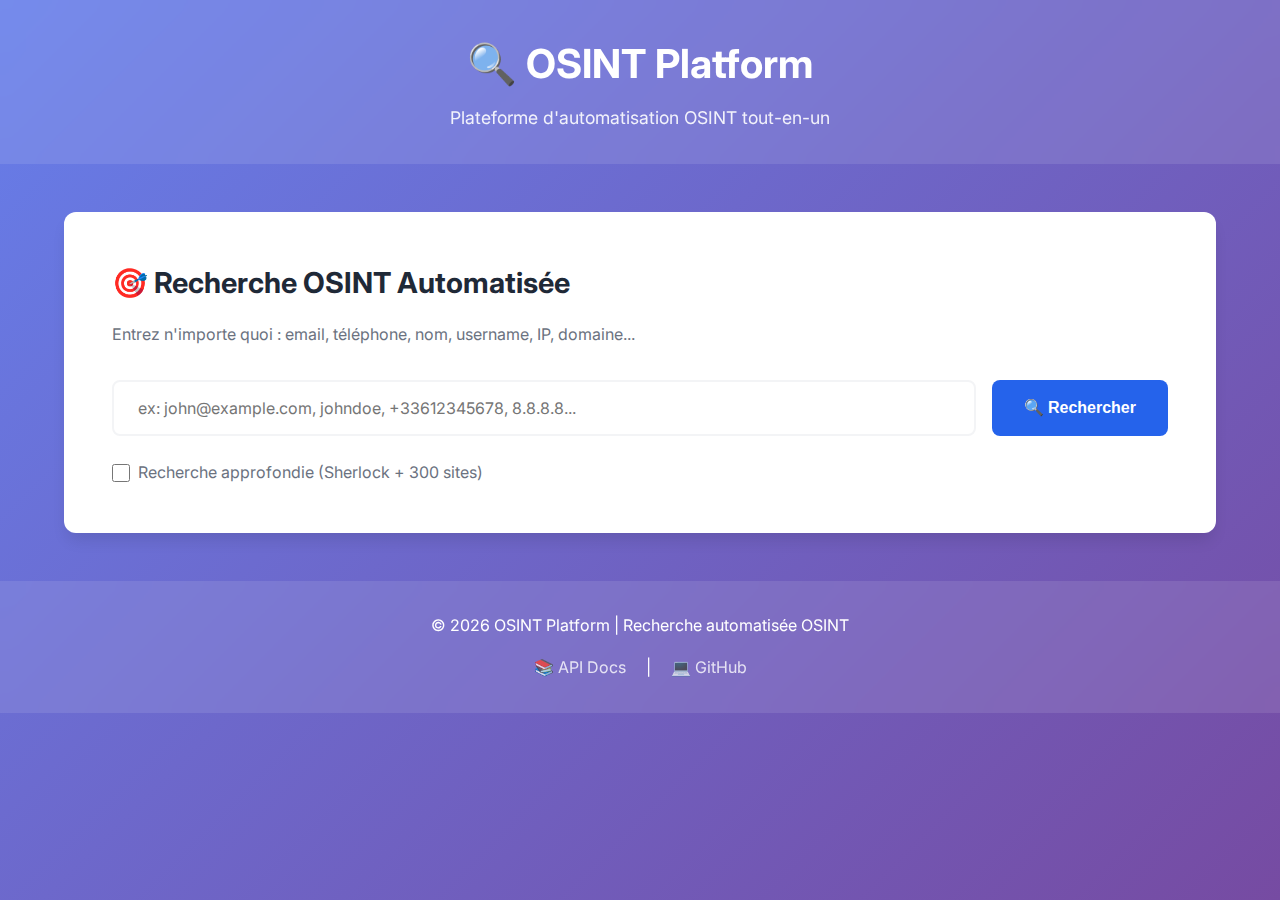
<file: frontend/index.html>
<!DOCTYPE html>
<html lang="fr">
<head>
    <meta charset="UTF-8">
    <meta name="viewport" content="width=device-width, initial-scale=1.0">
    <title>🔍 OSINT Platform - Recherche Automatisée</title>
    <link rel="stylesheet" href="css/style.css">
    <link rel="preconnect" href="https://fonts.googleapis.com">
    <link rel="preconnect" href="https://fonts.gstatic.com" crossorigin>
    <link href="https://fonts.googleapis.com/css2?family=Inter:wght@300;400;600;700&display=swap" rel="stylesheet">
</head>
<body>
    <!-- Header -->
    <header class="header">
        <div class="container">
            <h1 class="logo">🔍 OSINT Platform</h1>
            <p class="tagline">Plateforme d'automatisation OSINT tout-en-un</p>
        </div>
    </header>

    <!-- Main Content -->
    <main class="main-content">
        <div class="container">

            <!-- Search Section -->
            <section class="search-section">
                <div class="search-card">
                    <h2>🎯 Recherche OSINT Automatisée</h2>
                    <p class="subtitle">Entrez n'importe quoi : email, téléphone, nom, username, IP, domaine...</p>

                    <form id="searchForm" class="search-form">
                        <div class="input-group">
                            <input
                                type="text"
                                id="searchInput"
                                class="search-input"
                                placeholder="ex: john@example.com, johndoe, +33612345678, 8.8.8.8..."
                                required
                            >
                            <button type="submit" class="search-btn" id="searchBtn">
                                <span id="btnText">🔍 Rechercher</span>
                                <span id="btnLoader" class="loader hidden"></span>
                            </button>
                        </div>

                        <div class="options">
                            <label class="checkbox-label">
                                <input type="checkbox" id="deepSearch">
                                <span>Recherche approfondie (Sherlock + 300 sites)</span>
                            </label>
                        </div>
                    </form>

                    <!-- Detection Info -->
                    <div id="detectionInfo" class="detection-info hidden">
                        <h3>🎯 Type détecté</h3>
                        <div id="detectionTypes" class="detection-types"></div>
                        <div id="detectionSuggestions" class="suggestions"></div>
                    </div>
                </div>
            </section>

            <!-- Results Section -->
            <section id="resultsSection" class="results-section hidden">

                <!-- Summary -->
                <div class="summary-card">
                    <h2>📊 Résumé</h2>
                    <div class="summary-stats">
                        <div class="stat">
                            <div class="stat-value" id="totalSources">0</div>
                            <div class="stat-label">Sources interrogées</div>
                        </div>
                        <div class="stat">
                            <div class="stat-value success" id="successfulSources">0</div>
                            <div class="stat-label">Succès</div>
                        </div>
                        <div class="stat">
                            <div class="stat-value error" id="failedSources">0</div>
                            <div class="stat-label">Échecs</div>
                        </div>
                    </div>

                    <!-- Key Findings -->
                    <div id="keyFindings" class="key-findings"></div>
                </div>

                <!-- Detailed Results -->
                <div class="results-card">
                    <h2>🔍 Résultats détaillés</h2>
                    <div id="detailedResults" class="detailed-results"></div>
                </div>

                <!-- Export Options -->
                <div class="export-options">
                    <button class="export-btn" onclick="exportJSON()">
                        📥 Exporter JSON
                    </button>
                    <button class="export-btn" onclick="exportHTML()">
                        📄 Exporter HTML
                    </button>
                </div>
            </section>

            <!-- Loading Overlay -->
            <div id="loadingOverlay" class="loading-overlay hidden">
                <div class="loading-spinner"></div>
                <p class="loading-text">🔍 Recherche en cours...</p>
                <p class="loading-subtext">Interrogation des sources OSINT...</p>
            </div>
        </div>
    </main>

    <!-- Footer -->
    <footer class="footer">
        <div class="container">
            <p>&copy; 2026 OSINT Platform | Recherche automatisée OSINT</p>
            <p class="footer-links">
                <a href="/api/docs" target="_blank">📚 API Docs</a> |
                <a href="https://github.com" target="_blank">💻 GitHub</a>
            </p>
        </div>
    </footer>

    <!-- Scripts -->
    <script src="js/api.js"></script>
    <script src="js/app.js"></script>
</body>
</html>
</file>
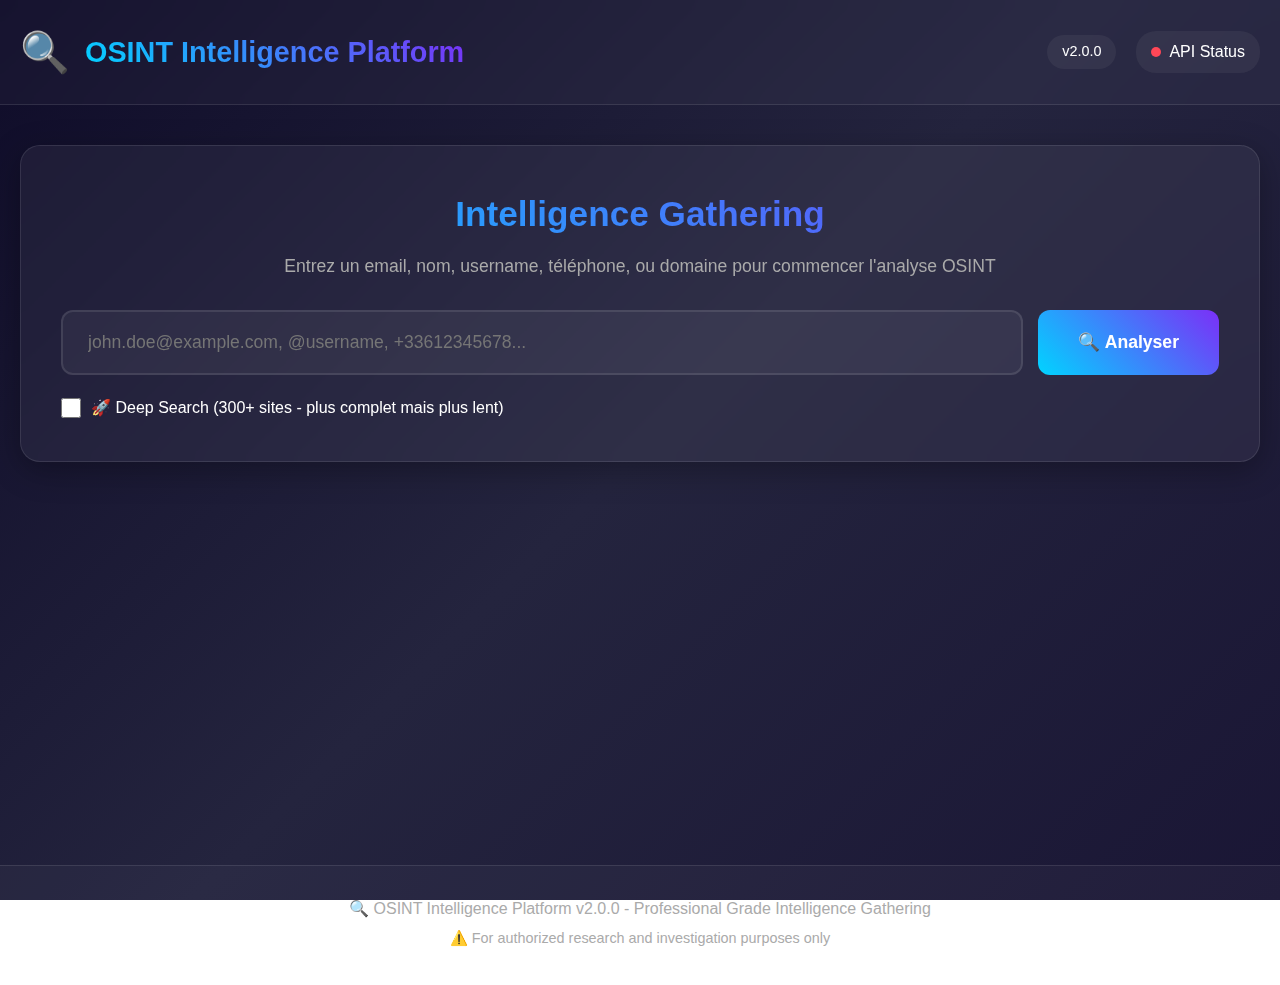
<file: osint_platform/frontend/index.html>
<!DOCTYPE html>
<html lang="fr">
<head>
    <meta charset="UTF-8">
    <meta name="viewport" content="width=device-width, initial-scale=1.0">
    <title>🔍 OSINT Intelligence Platform - Professional</title>
    <link rel="stylesheet" href="css/style.css">
</head>
<body>
    <!-- Header -->
    <header class="header">
        <div class="container">
            <div class="logo">
                <span class="logo-icon">🔍</span>
                <h1>OSINT Intelligence Platform</h1>
            </div>
            <div class="header-info">
                <span class="version">v2.0.0</span>
                <div class="api-status" id="apiStatus">
                    <span class="status-dot"></span>
                    <span>API Status</span>
                </div>
            </div>
        </div>
    </header>

    <!-- Main Content -->
    <main class="main-content">
        <div class="container">
            
            <!-- Search Section -->
            <section class="search-section">
                <div class="search-box">
                    <div class="search-header">
                        <h2>Intelligence Gathering</h2>
                        <p>Entrez un email, nom, username, téléphone, ou domaine pour commencer l'analyse OSINT</p>
                    </div>
                    
                    <form id="searchForm" class="search-form">
                        <div class="input-wrapper">
                            <input 
                                type="text" 
                                id="searchInput" 
                                placeholder="john.doe@example.com, @username, +33612345678..." 
                                autocomplete="off"
                                required
                            />
                            <button type="submit" class="btn-primary" id="searchBtn">
                                <span class="btn-text">🔍 Analyser</span>
                                <span class="btn-loading">⏳ Analyse...</span>
                            </button>
                        </div>
                        
                        <div class="search-options">
                            <label class="checkbox-label">
                                <input type="checkbox" id="deepSearch" />
                                <span>🚀 Deep Search (300+ sites - plus complet mais plus lent)</span>
                            </label>
                        </div>
                    </form>
                    
                    <!-- Detection Info -->
                    <div class="detection-panel" id="detectionPanel">
                        <div class="detection-header">
                            <span>📌 Type détecté:</span>
                        </div>
                        <div class="detection-badges" id="detectionBadges"></div>
                    </div>
                </div>
            </section>

            <!-- Error Message -->
            <div class="error-message" id="errorMessage">
                <div class="error-content">
                    <span class="error-icon">⚠️</span>
                    <div class="error-text" id="errorText"></div>
                </div>
            </div>

            <!-- Loading -->
            <div class="loading-section" id="loadingSection">
                <div class="loading-spinner"></div>
                <p class="loading-text">Analyse OSINT en cours...</p>
                <p class="loading-subtext">Recherche sur plusieurs sources...</p>
            </div>

            <!-- Results Section -->
            <section class="results-section" id="resultsSection">
                
                <!-- Summary Stats -->
                <div class="stats-grid" id="statsGrid"></div>

                <!-- Detailed Results -->
                <div class="results-container">
                    
                    <!-- Email Results -->
                    <div class="result-card" id="emailResults" style="display: none;">
                        <div class="card-header">
                            <h3>📧 Email Analysis</h3>
                        </div>
                        <div class="card-content" id="emailContent"></div>
                    </div>

                    <!-- Username/Social Results -->
                    <div class="result-card" id="usernameResults" style="display: none;">
                        <div class="card-header">
                            <h3>👤 Social Media Profiles</h3>
                        </div>
                        <div class="card-content" id="usernameContent"></div>
                    </div>

                    <!-- Phone Results -->
                    <div class="result-card" id="phoneResults" style="display: none;">
                        <div class="card-header">
                            <h3>📱 Phone Number Analysis</h3>
                        </div>
                        <div class="card-content" id="phoneContent"></div>
                    </div>

                    <!-- Domain Results -->
                    <div class="result-card" id="domainResults" style="display: none;">
                        <div class="card-header">
                            <h3>🌐 Domain Analysis</h3>
                        </div>
                        <div class="card-content" id="domainContent"></div>
                    </div>

                    <!-- Raw Data -->
                    <div class="result-card">
                        <div class="card-header">
                            <h3>📊 Raw JSON Data</h3>
                            <button class="btn-secondary" id="copyJsonBtn">📋 Copy</button>
                        </div>
                        <div class="card-content">
                            <pre id="rawJsonData"></pre>
                        </div>
                    </div>

                </div>
            </section>

        </div>
    </main>

    <!-- Footer -->
    <footer class="footer">
        <div class="container">
            <p>🔍 OSINT Intelligence Platform v2.0.0 - Professional Grade Intelligence Gathering</p>
            <p class="footer-note">⚠️ For authorized research and investigation purposes only</p>
        </div>
    </footer>

    <script src="js/app.js"></script>
</body>
</html>
</file>
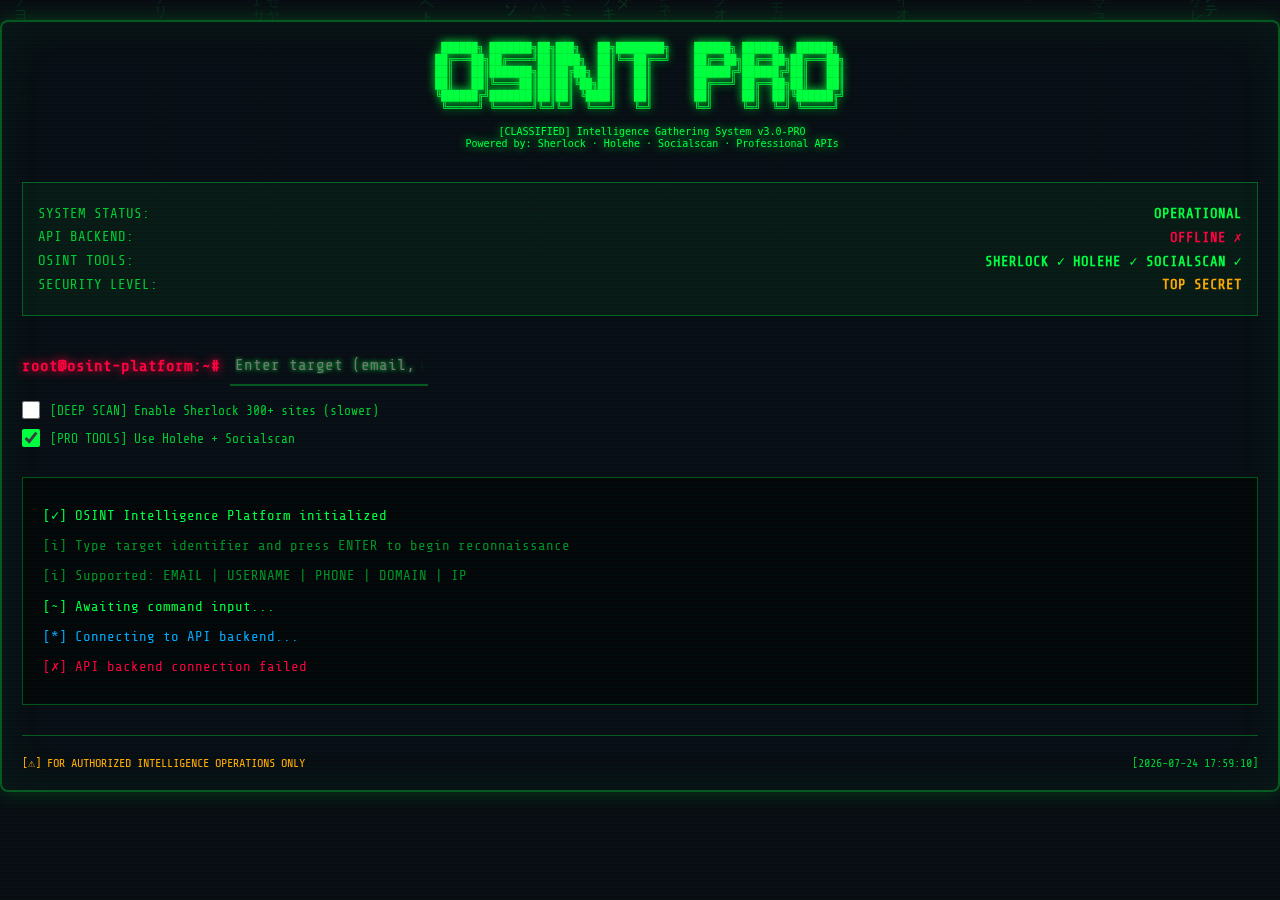
<file: osint_platform/frontend/index_pro.html>
<!DOCTYPE html>
<html lang="fr">
<head>
    <meta charset="UTF-8">
    <meta name="viewport" content="width=device-width, initial-scale=1.0">
    <title>OSINT Intel Platform [CLASSIFIED]</title>
    <link rel="stylesheet" href="css/style_pro.css">
</head>
<body>
    <!-- Matrix Background Animation -->
    <canvas id="matrixCanvas"></canvas>
    
    <!-- Scanline Effect -->
    <div class="scanline"></div>
    
    <!-- Main Terminal -->
    <div class="terminal-container">
        
        <!-- ASCII Art Header -->
        <pre class="ascii-art">
 ██████╗ ███████╗██╗███╗   ██╗████████╗    ██████╗ ██████╗  ██████╗ 
██╔═══██╗██╔════╝██║████╗  ██║╚══██╔══╝    ██╔══██╗██╔══██╗██╔═══██╗
██║   ██║███████╗██║██╔██╗ ██║   ██║       ██████╔╝██████╔╝██║   ██║
██║   ██║╚════██║██║██║╚██╗██║   ██║       ██╔═══╝ ██╔══██╗██║   ██║
╚██████╔╝███████║██║██║ ╚████║   ██║       ██║     ██║  ██║╚██████╔╝
 ╚═════╝ ╚══════╝╚═╝╚═╝  ╚═══╝   ╚═╝       ╚═╝     ╚═╝  ╚═╝ ╚═════╝ 
                                                                      
    [CLASSIFIED] Intelligence Gathering System v3.0-PRO
    Powered by: Sherlock · Holehe · Socialscan · Professional APIs
        </pre>
        
        <!-- System Status -->
        <div class="system-status">
            <div class="status-line">
                <span class="status-label">SYSTEM STATUS:</span>
                <span class="status-value blink" id="systemStatus">OPERATIONAL</span>
            </div>
            <div class="status-line">
                <span class="status-label">API BACKEND:</span>
                <span class="status-value" id="apiStatus">CONNECTING...</span>
            </div>
            <div class="status-line">
                <span class="status-label">OSINT TOOLS:</span>
                <span class="status-value">SHERLOCK ✓ HOLEHE ✓ SOCIALSCAN ✓</span>
            </div>
            <div class="status-line">
                <span class="status-label">SECURITY LEVEL:</span>
                <span class="status-value text-warning">TOP SECRET</span>
            </div>
        </div>
        
        <!-- Command Input -->
        <div class="command-section">
            <div class="command-prompt">
                <span class="prompt-symbol">root@osint-platform:~#</span>
                <form id="searchForm">
                    <input 
                        type="text" 
                        id="searchInput" 
                        class="terminal-input" 
                        placeholder="Enter target (email, username, phone, domain)..."
                        autocomplete="off"
                        spellcheck="false"
                    />
                </form>
            </div>
            
            <!-- Options -->
            <div class="command-options">
                <label class="terminal-checkbox">
                    <input type="checkbox" id="deepSearch" />
                    <span>[DEEP SCAN] Enable Sherlock 300+ sites (slower)</span>
                </label>
                <label class="terminal-checkbox">
                    <input type="checkbox" id="professionalTools" checked />
                    <span>[PRO TOOLS] Use Holehe + Socialscan</span>
                </label>
            </div>
            
            <!-- Detection Banner -->
            <div class="detection-banner" id="detectionBanner" style="display:none;">
                <span class="banner-label">[TARGET DETECTED]</span>
                <span class="banner-types" id="detectedTypes"></span>
            </div>
        </div>
        
        <!-- Terminal Output -->
        <div class="terminal-output" id="terminalOutput">
            <div class="output-line text-success">
                [✓] OSINT Intelligence Platform initialized
            </div>
            <div class="output-line text-muted">
                [i] Type target identifier and press ENTER to begin reconnaissance
            </div>
            <div class="output-line text-muted">
                [i] Supported: EMAIL | USERNAME | PHONE | DOMAIN | IP
            </div>
            <div class="output-line">
                [~] Awaiting command input...
            </div>
        </div>
        
        <!-- Results Display -->
        <div class="results-container" id="resultsContainer" style="display:none;">
            
            <!-- Stats Grid -->
            <div class="stats-grid" id="statsGrid"></div>
            
            <!-- Detailed Results -->
            <div class="result-sections" id="resultSections"></div>
            
            <!-- Raw Data -->
            <div class="terminal-section">
                <div class="section-header">
                    [RAW DATA EXPORT]
                    <button class="terminal-btn" id="copyBtn">[COPY]</button>
                    <button class="terminal-btn" id="downloadBtn">[DOWNLOAD JSON]</button>
                </div>
                <pre class="json-output" id="rawJsonData"></pre>
            </div>
        </div>
        
        <!-- Footer -->
        <div class="terminal-footer">
            <span class="footer-text">
                [⚠] FOR AUTHORIZED INTELLIGENCE OPERATIONS ONLY
            </span>
            <span class="footer-timestamp" id="timestamp"></span>
        </div>
        
    </div>
    
    <script src="js/app_pro.js"></script>
    <script src="js/matrix.js"></script>
</body>
</html>
</file>
<file: frontend/css/style.css>
/* ═══════════════════════════════════════════════════════════════
   OSINT Platform - Styles CSS
   ═══════════════════════════════════════════════════════════════ */

:root {
    /* Colors */
    --primary: #2563eb;
    --primary-dark: #1e40af;
    --success: #10b981;
    --error: #ef4444;
    --warning: #f59e0b;
    --dark: #1f2937;
    --gray: #6b7280;
    --light-gray: #f3f4f6;
    --white: #ffffff;

    /* Fonts */
    --font-main: 'Inter', -apple-system, BlinkMacSystemFont, 'Segoe UI', sans-serif;

    /* Spacing */
    --spacing-xs: 0.5rem;
    --spacing-sm: 1rem;
    --spacing-md: 1.5rem;
    --spacing-lg: 2rem;
    --spacing-xl: 3rem;

    /* Border radius */
    --radius: 8px;
    --radius-lg: 12px;

    /* Shadows */
    --shadow-sm: 0 1px 2px 0 rgba(0, 0, 0, 0.05);
    --shadow: 0 4px 6px -1px rgba(0, 0, 0, 0.1);
    --shadow-lg: 0 10px 15px -3px rgba(0, 0, 0, 0.1);
}

/* ═══════════════════════════════════════════════════════════════
   RESET & BASE
   ═══════════════════════════════════════════════════════════════ */

* {
    margin: 0;
    padding: 0;
    box-sizing: border-box;
}

body {
    font-family: var(--font-main);
    background: linear-gradient(135deg, #667eea 0%, #764ba2 100%);
    color: var(--dark);
    line-height: 1.6;
    min-height: 100vh;
}

.container {
    max-width: 1200px;
    margin: 0 auto;
    padding: 0 var(--spacing-md);
}

/* ═══════════════════════════════════════════════════════════════
   HEADER
   ═══════════════════════════════════════════════════════════════ */

.header {
    background: rgba(255, 255, 255, 0.1);
    backdrop-filter: blur(10px);
    padding: var(--spacing-lg) 0;
    text-align: center;
    color: var(--white);
    margin-bottom: var(--spacing-xl);
}

.logo {
    font-size: 2.5rem;
    font-weight: 700;
    margin-bottom: var(--spacing-xs);
}

.tagline {
    font-size: 1.1rem;
    opacity: 0.9;
}

/* ═══════════════════════════════════════════════════════════════
   SEARCH SECTION
   ═══════════════════════════════════════════════════════════════ */

.search-section {
    margin-bottom: var(--spacing-xl);
}

.search-card {
    background: var(--white);
    border-radius: var(--radius-lg);
    padding: var(--spacing-xl);
    box-shadow: var(--shadow-lg);
}

.search-card h2 {
    font-size: 1.8rem;
    margin-bottom: var(--spacing-sm);
    color: var(--dark);
}

.subtitle {
    color: var(--gray);
    margin-bottom: var(--spacing-lg);
}

.search-form {
    margin-top: var(--spacing-lg);
}

.input-group {
    display: flex;
    gap: var(--spacing-sm);
    margin-bottom: var(--spacing-md);
}

.search-input {
    flex: 1;
    padding: 1rem 1.5rem;
    font-size: 1rem;
    border: 2px solid var(--light-gray);
    border-radius: var(--radius);
    transition: all 0.3s;
    font-family: var(--font-main);
}

.search-input:focus {
    outline: none;
    border-color: var(--primary);
    box-shadow: 0 0 0 3px rgba(37, 99, 235, 0.1);
}

.search-btn {
    padding: 1rem 2rem;
    background: var(--primary);
    color: var(--white);
    border: none;
    border-radius: var(--radius);
    font-size: 1rem;
    font-weight: 600;
    cursor: pointer;
    transition: all 0.3s;
    display: flex;
    align-items: center;
    gap: 0.5rem;
}

.search-btn:hover {
    background: var(--primary-dark);
    transform: translateY(-2px);
    box-shadow: var(--shadow);
}

.search-btn:disabled {
    background: var(--gray);
    cursor: not-allowed;
    transform: none;
}

.options {
    display: flex;
    gap: var(--spacing-md);
}

.checkbox-label {
    display: flex;
    align-items: center;
    gap: var(--spacing-xs);
    cursor: pointer;
    color: var(--gray);
}

.checkbox-label input[type="checkbox"] {
    width: 18px;
    height: 18px;
    cursor: pointer;
}

/* ═══════════════════════════════════════════════════════════════
   DETECTION INFO
   ═══════════════════════════════════════════════════════════════ */

.detection-info {
    margin-top: var(--spacing-lg);
    padding: var(--spacing-md);
    background: var(--light-gray);
    border-radius: var(--radius);
}

.detection-info h3 {
    margin-bottom: var(--spacing-sm);
}

.detection-types {
    display: flex;
    gap: var(--spacing-xs);
    flex-wrap: wrap;
    margin-bottom: var(--spacing-md);
}

.type-badge {
    padding: 0.5rem 1rem;
    background: var(--primary);
    color: var(--white);
    border-radius: 20px;
    font-size: 0.9rem;
    font-weight: 500;
}

.suggestions {
    margin-top: var(--spacing-sm);
}

.suggestions ul {
    list-style: none;
    padding-left: var(--spacing-sm);
}

.suggestions li {
    padding: var(--spacing-xs) 0;
    color: var(--gray);
}

.suggestions li:before {
    content: "→ ";
    color: var(--primary);
    font-weight: bold;
}

/* ═══════════════════════════════════════════════════════════════
   RESULTS SECTION
   ═══════════════════════════════════════════════════════════════ */

.results-section {
    margin-bottom: var(--spacing-xl);
}

.summary-card,
.results-card {
    background: var(--white);
    border-radius: var(--radius-lg);
    padding: var(--spacing-xl);
    box-shadow: var(--shadow-lg);
    margin-bottom: var(--spacing-lg);
}

.summary-stats {
    display: grid;
    grid-template-columns: repeat(auto-fit, minmax(150px, 1fr));
    gap: var(--spacing-md);
    margin: var(--spacing-lg) 0;
}

.stat {
    text-align: center;
    padding: var(--spacing-md);
    background: var(--light-gray);
    border-radius: var(--radius);
}

.stat-value {
    font-size: 2.5rem;
    font-weight: 700;
    color: var(--primary);
}

.stat-value.success {
    color: var(--success);
}

.stat-value.error {
    color: var(--error);
}

.stat-label {
    color: var(--gray);
    font-size: 0.9rem;
    margin-top: var(--spacing-xs);
}

.key-findings {
    margin-top: var(--spacing-lg);
}

.finding {
    padding: var(--spacing-md);
    margin-bottom: var(--spacing-sm);
    border-radius: var(--radius);
    border-left: 4px solid var(--primary);
}

.finding.alert {
    background: rgba(239, 68, 68, 0.1);
    border-left-color: var(--error);
}

.finding.info {
    background: rgba(37, 99, 235, 0.1);
    border-left-color: var(--primary);
}

.detailed-results {
    margin-top: var(--spacing-lg);
}

.result-item {
    padding: var(--spacing-md);
    margin-bottom: var(--spacing-md);
    border: 1px solid var(--light-gray);
    border-radius: var(--radius);
}

.result-item h3 {
    color: var(--primary);
    margin-bottom: var(--spacing-sm);
}

.result-data {
    margin-top: var(--spacing-sm);
}

.result-data pre {
    background: var(--light-gray);
    padding: var(--spacing-sm);
    border-radius: var(--radius);
    overflow-x: auto;
    font-size: 0.85rem;
}

/* ═══════════════════════════════════════════════════════════════
   EXPORT OPTIONS
   ═══════════════════════════════════════════════════════════════ */

.export-options {
    display: flex;
    gap: var(--spacing-sm);
    justify-content: center;
}

.export-btn {
    padding: 0.8rem 1.5rem;
    background: var(--success);
    color: var(--white);
    border: none;
    border-radius: var(--radius);
    font-weight: 600;
    cursor: pointer;
    transition: all 0.3s;
}

.export-btn:hover {
    transform: translateY(-2px);
    box-shadow: var(--shadow);
}

/* ═══════════════════════════════════════════════════════════════
   LOADING
   ═══════════════════════════════════════════════════════════════ */

.loading-overlay {
    position: fixed;
    top: 0;
    left: 0;
    width: 100%;
    height: 100%;
    background: rgba(0, 0, 0, 0.8);
    display: flex;
    flex-direction: column;
    align-items: center;
    justify-content: center;
    z-index: 9999;
}

.loading-spinner {
    width: 60px;
    height: 60px;
    border: 4px solid rgba(255, 255, 255, 0.3);
    border-top-color: var(--white);
    border-radius: 50%;
    animation: spin 1s linear infinite;
}

@keyframes spin {
    to { transform: rotate(360deg); }
}

.loading-text {
    color: var(--white);
    font-size: 1.5rem;
    margin-top: var(--spacing-lg);
    font-weight: 600;
}

.loading-subtext {
    color: rgba(255, 255, 255, 0.7);
    margin-top: var(--spacing-xs);
}

.loader {
    width: 20px;
    height: 20px;
    border: 3px solid rgba(255, 255, 255, 0.3);
    border-top-color: var(--white);
    border-radius: 50%;
    animation: spin 1s linear infinite;
}

/* ═══════════════════════════════════════════════════════════════
   UTILITIES
   ═══════════════════════════════════════════════════════════════ */

.hidden {
    display: none !important;
}

/* ═══════════════════════════════════════════════════════════════
   FOOTER
   ═══════════════════════════════════════════════════════════════ */

.footer {
    background: rgba(255, 255, 255, 0.1);
    backdrop-filter: blur(10px);
    color: var(--white);
    text-align: center;
    padding: var(--spacing-lg) 0;
    margin-top: var(--spacing-xl);
}

.footer-links {
    margin-top: var(--spacing-sm);
}

.footer-links a {
    color: var(--white);
    text-decoration: none;
    margin: 0 var(--spacing-sm);
    opacity: 0.8;
    transition: opacity 0.3s;
}

.footer-links a:hover {
    opacity: 1;
}

/* ═══════════════════════════════════════════════════════════════
   RESPONSIVE
   ═══════════════════════════════════════════════════════════════ */

@media (max-width: 768px) {
    .input-group {
        flex-direction: column;
    }

    .search-btn {
        width: 100%;
        justify-content: center;
    }

    .summary-stats {
        grid-template-columns: 1fr;
    }

    .export-options {
        flex-direction: column;
    }

    .export-btn {
        width: 100%;
    }
}
</file>
<file: osint_platform/frontend/css/style.css>
/**
 * ═══════════════════════════════════════════════════════════════
 * OSINT Intelligence Platform - Professional CSS
 * ═══════════════════════════════════════════════════════════════
 */

/* ═══ VARIABLES ═══ */
:root {
    --primary-color: #00d4ff;
    --secondary-color: #7b2ff7;
    --dark-bg: #0f0c29;
    --dark-bg-2: #1a1635;
    --dark-bg-3: #24243e;
    --success-color: #00ff88;
    --error-color: #ff4757;
    --warning-color: #ffa502;
    --text-primary: #ffffff;
    --text-secondary: #aaaaaa;
    --border-color: rgba(255, 255, 255, 0.1);
    --shadow: 0 8px 32px rgba(0, 0, 0, 0.3);
}

/* ═══ RESET & BASE ═══ */
* {
    margin: 0;
    padding: 0;
    box-sizing: border-box;
}

body {
    font-family: 'Segoe UI', Tahoma, Geneva, Verdana, sans-serif;
    background: linear-gradient(135deg, var(--dark-bg), var(--dark-bg-3), var(--dark-bg-2));
    background-attachment: fixed;
    color: var(--text-primary);
    min-height: 100vh;
    line-height: 1.6;
}

.container {
    max-width: 1400px;
    margin: 0 auto;
    padding: 0 20px;
}

/* ═══ HEADER ═══ */
.header {
    background: rgba(255, 255, 255, 0.03);
    backdrop-filter: blur(10px);
    border-bottom: 1px solid var(--border-color);
    padding: 20px 0;
    position: sticky;
    top: 0;
    z-index: 1000;
}

.header .container {
    display: flex;
    justify-content: space-between;
    align-items: center;
}

.logo {
    display: flex;
    align-items: center;
    gap: 15px;
}

.logo-icon {
    font-size: 2.5em;
}

.logo h1 {
    font-size: 1.8em;
    background: linear-gradient(45deg, var(--primary-color), var(--secondary-color));
    -webkit-background-clip: text;
    -webkit-text-fill-color: transparent;
    background-clip: text;
}

.header-info {
    display: flex;
    align-items: center;
    gap: 20px;
}

.version {
    background: rgba(255, 255, 255, 0.05);
    padding: 5px 15px;
    border-radius: 20px;
    font-size: 0.9em;
}

.api-status {
    display: flex;
    align-items: center;
    gap: 8px;
    padding: 8px 15px;
    background: rgba(255, 255, 255, 0.05);
    border-radius: 20px;
}

.status-dot {
    width: 10px;
    height: 10px;
    border-radius: 50%;
    background: var(--success-color);
    animation: pulse 2s infinite;
}

@keyframes pulse {
    0%, 100% { opacity: 1; }
    50% { opacity: 0.5; }
}

.api-status.disconnected .status-dot {
    background: var(--error-color);
}

/* ═══ MAIN CONTENT ═══ */
.main-content {
    padding: 40px 0;
    min-height: calc(100vh - 200px);
}

/* ═══ SEARCH SECTION ═══ */
.search-section {
    margin-bottom: 40px;
}

.search-box {
    background: rgba(255, 255, 255, 0.05);
    backdrop-filter: blur(10px);
    border-radius: 20px;
    padding: 40px;
    box-shadow: var(--shadow);
    border: 1px solid var(--border-color);
}

.search-header {
    text-align: center;
    margin-bottom: 30px;
}

.search-header h2 {
    font-size: 2.2em;
    margin-bottom: 10px;
    background: linear-gradient(45deg, var(--primary-color), var(--secondary-color));
    -webkit-background-clip: text;
    -webkit-text-fill-color: transparent;
    background-clip: text;
}

.search-header p {
    color: var(--text-secondary);
    font-size: 1.1em;
}

.input-wrapper {
    display: flex;
    gap: 15px;
    margin-bottom: 20px;
}

input[type="text"] {
    flex: 1;
    padding: 20px 25px;
    font-size: 1.1em;
    border: 2px solid var(--border-color);
    border-radius: 12px;
    background: rgba(255, 255, 255, 0.05);
    color: var(--text-primary);
    outline: none;
    transition: all 0.3s ease;
}

input[type="text"]:focus {
    border-color: var(--primary-color);
    background: rgba(255, 255, 255, 0.08);
    box-shadow: 0 0 20px rgba(0, 212, 255, 0.3);
}

.btn-primary {
    padding: 20px 40px;
    font-size: 1.1em;
    border: none;
    border-radius: 12px;
    background: linear-gradient(45deg, var(--primary-color), var(--secondary-color));
    color: var(--text-primary);
    cursor: pointer;
    font-weight: 600;
    transition: all 0.3s ease;
    position: relative;
    overflow: hidden;
}

.btn-primary:hover {
    transform: translateY(-2px);
    box-shadow: 0 10px 30px rgba(0, 212, 255, 0.4);
}

.btn-primary:active {
    transform: translateY(0);
}

.btn-primary.loading .btn-text {
    display: none;
}

.btn-primary.loading .btn-loading {
    display: inline;
}

.btn-loading {
    display: none;
}

.search-options {
    display: flex;
    gap: 20px;
}

.checkbox-label {
    display: flex;
    align-items: center;
    gap: 10px;
    cursor: pointer;
    user-select: none;
}

.checkbox-label input[type="checkbox"] {
    width: 20px;
    height: 20px;
    cursor: pointer;
}

/* ═══ DETECTION PANEL ═══ */
.detection-panel {
    margin-top: 20px;
    padding: 20px;
    background: rgba(0, 212, 255, 0.1);
    border: 2px solid var(--primary-color);
    border-radius: 12px;
    display: none;
}

.detection-panel.show {
    display: block;
}

.detection-header {
    font-weight: 600;
    margin-bottom: 10px;
}

.detection-badges {
    display: flex;
    gap: 10px;
    flex-wrap: wrap;
}

.badge {
    display: inline-block;
    padding: 8px 16px;
    border-radius: 20px;
    font-size: 0.9em;
    font-weight: 500;
}

.badge-email { background: rgba(0, 212, 255, 0.3); border: 1px solid var(--primary-color); }
.badge-username { background: rgba(123, 47, 247, 0.3); border: 1px solid var(--secondary-color); }
.badge-phone { background: rgba(0, 255, 136, 0.3); border: 1px solid var(--success-color); }
.badge-domain { background: rgba(255, 165, 2, 0.3); border: 1px solid var(--warning-color); }
.badge-name { background: rgba(255, 71, 87, 0.3); border: 1px solid var(--error-color); }

/* ═══ ERROR MESSAGE ═══ */
.error-message {
    background: rgba(255, 71, 87, 0.2);
    border: 2px solid var(--error-color);
    border-radius: 12px;
    padding: 20px;
    margin-bottom: 20px;
    display: none;
}

.error-message.show {
    display: block;
}

.error-content {
    display: flex;
    align-items: center;
    gap: 15px;
}

.error-icon {
    font-size: 2em;
}

/* ═══ LOADING ═══ */
.loading-section {
    text-align: center;
    padding: 60px 20px;
    display: none;
}

.loading-section.show {
    display: block;
}

.loading-spinner {
    width: 80px;
    height: 80px;
    border: 6px solid rgba(255, 255, 255, 0.1);
    border-top: 6px solid var(--primary-color);
    border-radius: 50%;
    margin: 0 auto 20px;
    animation: spin 1s linear infinite;
}

@keyframes spin {
    0% { transform: rotate(0deg); }
    100% { transform: rotate(360deg); }
}

.loading-text {
    font-size: 1.3em;
    margin-bottom: 10px;
}

.loading-subtext {
    color: var(--text-secondary);
}

/* ═══ RESULTS ═══ */
.results-section {
    display: none;
}

.results-section.show {
    display: block;
}

.stats-grid {
    display: grid;
    grid-template-columns: repeat(auto-fit, minmax(250px, 1fr));
    gap: 20px;
    margin-bottom: 30px;
}

.stat-card {
    background: rgba(255, 255, 255, 0.05);
    backdrop-filter: blur(10px);
    border-radius: 15px;
    padding: 30px;
    text-align: center;
    border: 1px solid var(--border-color);
    transition: all 0.3s ease;
}

.stat-card:hover {
    transform: translateY(-5px);
    box-shadow: var(--shadow);
}

.stat-value {
    font-size: 3em;
    font-weight: 700;
    background: linear-gradient(45deg, var(--primary-color), var(--secondary-color));
    -webkit-background-clip: text;
    -webkit-text-fill-color: transparent;
    background-clip: text;
}

.stat-label {
    color: var(--text-secondary);
    margin-top: 10px;
    font-size: 1.1em;
}

.results-container {
    display: flex;
    flex-direction: column;
    gap: 20px;
}

.result-card {
    background: rgba(255, 255, 255, 0.05);
    backdrop-filter: blur(10px);
    border-radius: 15px;
    padding: 30px;
    border-left: 5px solid var(--primary-color);
    border: 1px solid var(--border-color);
}

.card-header {
    display: flex;
    justify-content: space-between;
    align-items: center;
    margin-bottom: 20px;
    padding-bottom: 15px;
    border-bottom: 1px solid var(--border-color);
}

.card-header h3 {
    font-size: 1.5em;
    color: var(--primary-color);
}

.btn-secondary {
    padding: 10px 20px;
    border: 1px solid var(--primary-color);
    background: rgba(0, 212, 255, 0.1);
    color: var(--primary-color);
    border-radius: 8px;
    cursor: pointer;
    transition: all 0.3s ease;
}

.btn-secondary:hover {
    background: var(--primary-color);
    color: var(--dark-bg);
}

.card-content {
    color: var(--text-secondary);
}

pre {
    background: rgba(0, 0, 0, 0.3);
    padding: 20px;
    border-radius: 10px;
    overflow-x: auto;
    font-size: 0.9em;
    line-height: 1.5;
}

/* ═══ FOOTER ═══ */
.footer {
    background: rgba(255, 255, 255, 0.03);
    border-top: 1px solid var(--border-color);
    padding: 30px 0;
    text-align: center;
    margin-top: 60px;
}

.footer p {
    color: var(--text-secondary);
    margin-bottom: 5px;
}

.footer-note {
    font-size: 0.9em;
    color: var(--warning-color);
}

/* ═══ RESPONSIVE ═══ */
@media (max-width: 768px) {
    .input-wrapper {
        flex-direction: column;
    }
    
    .btn-primary {
        width: 100%;
    }
    
    .logo h1 {
        font-size: 1.3em;
    }
    
    .stats-grid {
        grid-template-columns: 1fr;
    }
}
</file>
<file: osint_platform/frontend/css/style_pro.css>
/**
 * ═══════════════════════════════════════════════════════════════
 * OSINT Intelligence Platform PRO - Cybersecurity Terminal Design
 * ═══════════════════════════════════════════════════════════════
 */

@import url('https://fonts.googleapis.com/css2?family=Share+Tech+Mono&display=swap');

/* ═══ VARIABLES ═══ */
:root {
    --terminal-bg: #0a0e15;
    --terminal-text: #00ff41;
    --terminal-text-dim: #00cc33;
    --terminal-accent: #ff0040;
    --terminal-warning: #ffaa00;
    --terminal-info: #00aaff;
    --terminal-border: #00ff4150;
    --glow-color: #00ff41;
}

/* ═══ RESET ═══ */
* {
    margin: 0;
    padding: 0;
    box-sizing: border-box;
}

body {
    font-family: 'Share Tech Mono', 'Courier New', monospace;
    background: var(--terminal-bg);
    color: var(--terminal-text);
    overflow-x: hidden;
    position: relative;
}

/* ═══ MATRIX BACKGROUND ═══ */
#matrixCanvas {
    position: fixed;
    top: 0;
    left: 0;
    width: 100%;
    height: 100%;
    z-index: -1;
    opacity: 0.15;
}

/* ═══ SCANLINE EFFECT ═══ */
.scanline {
    position: fixed;
    top: 0;
    left: 0;
    width: 100%;
    height: 100%;
    background: linear-gradient(
        to bottom,
        transparent 50%,
        rgba(0, 255, 65, 0.02) 51%
    );
    background-size: 100% 4px;
    z-index: 100;
    pointer-events: none;
    animation: scanline 8s linear infinite;
}

@keyframes scanline {
    0% { background-position: 0 0; }
    100% { background-position: 0 100%; }
}

/* ═══ TERMINAL CONTAINER ═══ */
.terminal-container {
    max-width: 1400px;
    margin: 20px auto;
    padding: 20px;
    background: rgba(10, 14, 21, 0.95);
    border: 2px solid var(--terminal-border);
    border-radius: 8px;
    box-shadow: 
        0 0 20px rgba(0, 255, 65, 0.2),
        inset 0 0 50px rgba(0, 255, 65, 0.05);
}

/* ═══ ASCII ART ═══ */
.ascii-art {
    color: var(--terminal-text);
    font-size: 10px;
    line-height: 1.2;
    text-align: center;
    margin-bottom: 20px;
    text-shadow: 0 0 10px var(--glow-color);
    animation: glitch 3s infinite;
}

@keyframes glitch {
    0%, 90%, 100% { transform: translate(0); }
    92% { transform: translate(-2px, 2px); }
    94% { transform: translate(2px, -2px); }
    96% { transform: translate(-2px, -2px); }
}

/* ═══ SYSTEM STATUS ═══ */
.system-status {
    margin-bottom: 30px;
    padding: 15px;
    border: 1px solid var(--terminal-border);
    background: rgba(0, 255, 65, 0.05);
}

.status-line {
    display: flex;
    justify-content: space-between;
    margin: 8px 0;
    font-size: 14px;
}

.status-label {
    color: var(--terminal-text-dim);
}

.status-value {
    color: var(--terminal-text);
    font-weight: bold;
}

.blink {
    animation: blink 1s infinite;
}

@keyframes blink {
    0%, 50%, 100% { opacity: 1; }
    25%, 75% { opacity: 0.3; }
}

/* ═══ COMMAND SECTION ═══ */
.command-section {
    margin: 30px 0;
}

.command-prompt {
    display: flex;
    align-items: center;
    gap: 10px;
    margin-bottom: 15px;
}

.prompt-symbol {
    color: var(--terminal-accent);
    font-weight: bold;
    text-shadow: 0 0 10px var(--terminal-accent);
}

.terminal-input {
    flex: 1;
    background: transparent;
    border: none;
    border-bottom: 2px solid var(--terminal-border);
    color: var(--terminal-text);
    font-family: inherit;
    font-size: 16px;
    padding: 10px 5px;
    outline: none;
    caret-color: var(--terminal-text);
    text-shadow: 0 0 5px var(--glow-color);
}

.terminal-input:focus {
    border-bottom-color: var(--terminal-text);
    box-shadow: 0 2px 10px rgba(0, 255, 65, 0.3);
}

/* ═══ OPTIONS ═══ */
.command-options {
    display: flex;
    flex-direction: column;
    gap: 10px;
    margin: 15px 0;
}

.terminal-checkbox {
    display: flex;
    align-items: center;
    gap: 10px;
    cursor: pointer;
    color: var(--terminal-text-dim);
    font-size: 13px;
    user-select: none;
}

.terminal-checkbox input[type="checkbox"] {
    width: 18px;
    height: 18px;
    cursor: pointer;
    accent-color: var(--terminal-text);
}

.terminal-checkbox:hover {
    color: var(--terminal-text);
}

/* ═══ DETECTION BANNER ═══ */
.detection-banner {
    margin: 15px 0;
    padding: 12px;
    background: rgba(255, 170, 0, 0.1);
    border-left: 4px solid var(--terminal-warning);
    animation: pulse-border 2s infinite;
}

@keyframes pulse-border {
    0%, 100% { border-left-color: var(--terminal-warning); }
    50% { border-left-color: var(--terminal-accent); }
}

.banner-label {
    color: var(--terminal-warning);
    font-weight: bold;
    margin-right: 15px;
}

.banner-types {
    color: var(--terminal-text);
}

/* ═══ TERMINAL OUTPUT ═══ */
.terminal-output {
    background: rgba(0, 0, 0, 0.5);
    border: 1px solid var(--terminal-border);
    padding: 20px;
    margin: 20px 0;
    max-height: 300px;
    overflow-y: auto;
    font-size: 14px;
    line-height: 1.8;
}

.output-line {
    margin: 5px 0;
    animation: typein 0.3s;
}

@keyframes typein {
    from { opacity: 0; transform: translateX(-10px); }
    to { opacity: 1; transform: translateX(0); }
}

.text-success { color: var(--terminal-text); }
.text-error { color: var(--terminal-accent); }
.text-warning { color: var(--terminal-warning); }
.text-info { color: var(--terminal-info); }
.text-muted { color: var(--terminal-text-dim); opacity: 0.7; }

/* ═══ RESULTS ═══ */
.results-container {
    margin-top: 30px;
}

.stats-grid {
    display: grid;
    grid-template-columns: repeat(auto-fit, minmax(250px, 1fr));
    gap: 15px;
    margin-bottom: 30px;
}

.stat-box {
    background: rgba(0, 255, 65, 0.05);
    border: 1px solid var(--terminal-border);
    padding: 20px;
    text-align: center;
    position: relative;
    overflow: hidden;
}

.stat-box::before {
    content: '';
    position: absolute;
    top: -50%;
    left: -50%;
    width: 200%;
    height: 200%;
    background: linear-gradient(45deg, transparent, rgba(0, 255, 65, 0.1), transparent);
    animation: scan 3s infinite;
}

@keyframes scan {
    0% { transform: rotate(0deg); }
    100% { transform: rotate(360deg); }
}

.stat-value {
    font-size: 2.5em;
    color: var(--terminal-text);
    text-shadow: 0 0 10px var(--glow-color);
    position: relative;
    z-index: 1;
}

.stat-label {
    color: var(--terminal-text-dim);
    font-size: 0.9em;
    margin-top: 10px;
    position: relative;
    z-index: 1;
}

/* ═══ TERMINAL SECTIONS ═══ */
.terminal-section {
    margin: 20px 0;
    border: 1px solid var(--terminal-border);
    background: rgba(0, 255, 65, 0.02);
}

.section-header {
    background: rgba(0, 255, 65, 0.1);
    padding: 12px 20px;
    border-bottom: 1px solid var(--terminal-border);
    display: flex;
    justify-content: space-between;
    align-items: center;
    font-weight: bold;
}

.section-content {
    padding: 20px;
    font-size: 13px;
    line-height: 1.8;
}

.terminal-btn {
    background: transparent;
    border: 1px solid var(--terminal-text);
    color: var(--terminal-text);
    padding: 5px 15px;
    cursor: pointer;
    font-family: inherit;
    font-size: 12px;
    transition: all 0.3s;
}

.terminal-btn:hover {
    background: var(--terminal-text);
    color: var(--terminal-bg);
    box-shadow: 0 0 10px var(--glow-color);
}

/* ═══ JSON OUTPUT ═══ */
.json-output {
    background: rgba(0, 0, 0, 0.5);
    padding: 20px;
    overflow-x: auto;
    font-size: 12px;
    line-height: 1.6;
    max-height: 400px;
    overflow-y: auto;
}

/* ═══ FOOTER ═══ */
.terminal-footer {
    margin-top: 30px;
    padding-top: 20px;
    border-top: 1px solid var(--terminal-border);
    display: flex;
    justify-content: space-between;
    align-items: center;
    font-size: 12px;
    color: var(--terminal-text-dim);
}

.footer-text {
    color: var(--terminal-warning);
}

/* ═══ SCROLLBAR ═══ */
::-webkit-scrollbar {
    width: 10px;
}

::-webkit-scrollbar-track {
    background: rgba(0, 0, 0, 0.3);
}

::-webkit-scrollbar-thumb {
    background: var(--terminal-border);
    border-radius: 5px;
}

::-webkit-scrollbar-thumb:hover {
    background: var(--terminal-text);
}

/* ═══ RESPONSIVE ═══ */
@media (max-width: 768px) {
    .ascii-art {
        font-size: 6px;
    }
    
    .stats-grid {
        grid-template-columns: 1fr;
    }
    
    .command-prompt {
        flex-direction: column;
        align-items: stretch;
    }
}

/* ═══ LOADING ANIMATION ═══ */
.loading-dots::after {
    content: '';
    animation: dots 1.5s infinite;
}

@keyframes dots {
    0%, 20% { content: '.'; }
    40% { content: '..'; }
    60%, 100% { content: '...'; }
}
</file>
